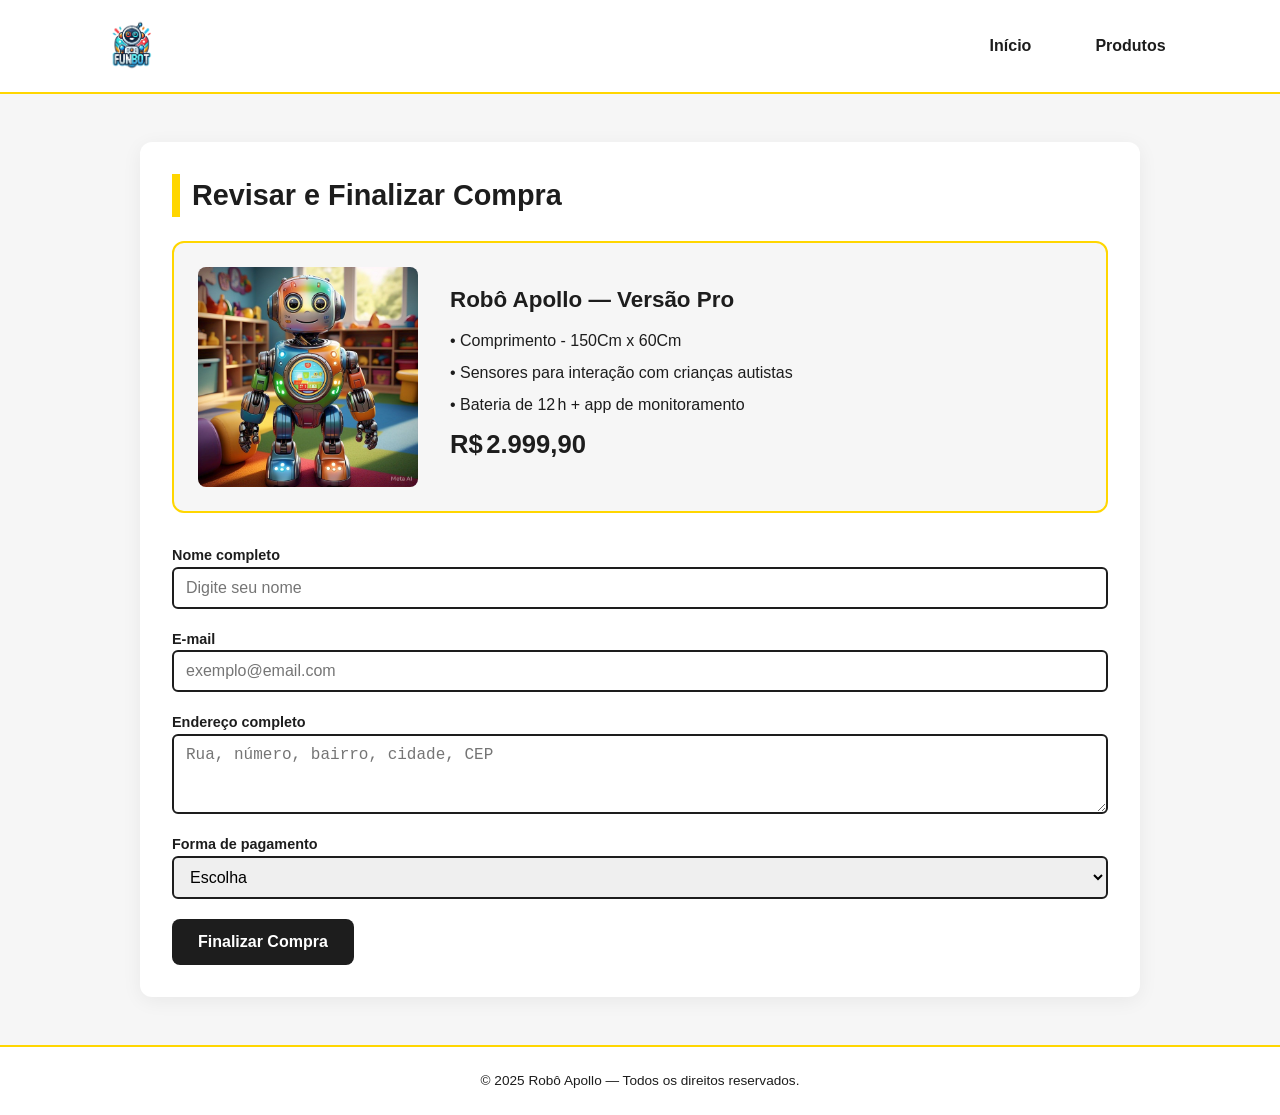
<file: compras.html>
<!DOCTYPE html>
<html lang="pt-BR">
<head>
<meta charset="UTF-8" />
<meta name="viewport" content="width=device-width, initial-scale=1.0" />
<title>Robô Apollo | Finalizar Compra</title>

<!-- CSS integrado -->
<style>
    :root {
        --yellow: #ffd600;
        --dark:  #1d1d1d;
        --light: #ffffff;
        --gray:  #f6f6f6;
    }

    /* Reset leve */
    *, *::before, *::after { box-sizing: border-box; margin: 0; padding: 0; }

    body {
        font-family: "Segoe UI", Tahoma, Arial, sans-serif;
        color: var(--dark);
        background: var(--gray);
        line-height: 1.5;
        display: flex;
        flex-direction: column;
        min-height: 100vh;
    }

    /* ---------- HEADER ---------- */
    header {
        background: var(--light);
        border-bottom: 2px solid var(--yellow);
        padding: 16px 8%;
        display: flex;
        justify-content: space-between;
        align-items: center;
    }

    #nav_logo {
        height: 60px;
        width: auto;
    }

    nav ul {
        list-style: none;
        display: flex;
        gap: 40px;
        font-weight: 600;
    }

    nav a {
        text-decoration: none;
        color: var(--dark);
        padding: 8px 12px;
        transition: background 0.3s, color 0.3s;
        border-radius: 4px;
    }

    nav a:hover {
        background: var(--yellow);
    }

    /* ---------- MAIN ---------- */
    main {
        flex: 1;
        max-width: 1000px;
        width: 90%;
        margin: 48px auto;
        background: var(--light);
        border-radius: 12px;
        box-shadow: 0 4px 20px rgba(0,0,0,0.06);
        padding: 32px;
    }

    h1 {
        font-size: 1.8rem;
        margin-bottom: 24px;
        border-left: 8px solid var(--yellow);
        padding-left: 12px;
    }

    /* ---------- PRODUTO ---------- */
    .product-summary {
        display: flex;
        gap: 32px;
        align-items: center;
        border: 2px solid var(--yellow);
        border-radius: 12px;
        padding: 24px;
        margin-bottom: 32px;
        background: var(--gray);
    }

    .product-summary img {
        max-width: 220px;
        width: 100%;
        border-radius: 8px;
    }

    .product-info h2 { font-size: 1.4rem; margin-bottom: 12px; }
    .product-info p  { margin-bottom: 8px; }
    .price {
        font-size: 1.6rem;
        font-weight: bold;
        color: var(--dark);
    }

    /* ---------- FORMULÁRIO ---------- */
    form {
        display: grid;
        gap: 20px;
    }

    form label {
        display: flex;
        flex-direction: column;
        font-weight: 600;
        font-size: 0.9rem;
    }

    form input, form textarea, form select {
        padding: 10px 12px;
        border: 2px solid var(--dark);
        border-radius: 6px;
        font-size: 1rem;
    }

    form textarea { resize: vertical; min-height: 80px; }

    .btn-primary {
        background: var(--dark);
        color: var(--light);
        border: none;
        padding: 14px 26px;
        font-size: 1rem;
        font-weight: 700;
        border-radius: 8px;
        cursor: pointer;
        transition: background 0.3s, color 0.3s;
        width: fit-content;
    }
    .btn-primary:hover {
        background: var(--yellow);
        color: var(--dark);
    }

    /* ---------- FOOTER ---------- */
    footer {
        text-align: center;
        padding: 24px 0;
        background: var(--light);
        border-top: 2px solid var(--yellow);
        font-size: 0.85rem;
    }

    @media (max-width: 720px) {
        .product-summary { flex-direction: column; text-align: center; }
        nav ul        { gap: 20px; }
    }
</style>
</head>

<body>
    <!-- ========== HEADER / NAV ========== -->
    <header>
        <img src="scr/image/logo_robo.png" id="nav_logo" alt="Logo Robô Apollo" />
        <nav>
            <ul>
                <li><a href="index.html">Início</a></li>
                <li><a href="index.html#produtos">Produtos</a></li>
            </ul>
        </nav>
    </header>

    <!-- ========== MAIN CONTENT ========== -->
    <main>
        <h1>Revisar e Finalizar Compra</h1>

        <!-- Produto Selecionado -->
        <section class="product-summary">
            <img id="product-img" src="scr/image/robo 1.jpg" alt="Produto escolhido">
            <div class="product-info">
                <h2 id="product-name"></h2>
                <div id="product-desc"></div>
                <p id="product-price" class="price"></p>
            </div>
        </section>


        <!-- Formulário / Fechamento -->
        <form>
            <label>
                Nome completo
                <input type="text" placeholder="Digite seu nome" required>
            </label>

            <label>
                E‑mail
                <input type="email" placeholder="exemplo@email.com" required>
            </label>

            <label>
                Endereço completo
                <textarea placeholder="Rua, número, bairro, cidade, CEP" required></textarea>
            </label>

            <label>
                Forma de pagamento
                <select required>
                    <option value="" disabled selected>Escolha</option>
                    <option>Cartão de crédito</option>
                    <option>Pix</option>
                    <option>Boleto bancário</option>
                </select>
            </label>

            <button type="submit" class="btn-primary">Finalizar Compra</button>
        </form>
    </main>

    <!-- ========== FOOTER ========== -->
    <footer>
        &copy; 2025 Robô Apollo — Todos os direitos reservados.
    </footer>
    <script>
    // 1. lê o parâmetro ?produto=…
    const params  = new URLSearchParams(window.location.search);
    const escolha = params.get('produto');   // "junior" ou "pro"

    // 2. dados dos dois modelos
    const produtos = {
        junior: {
            nome: "Robô Apollo — Versão Junior",
            descricao: [
                "• Comprimento 100 cm × 40 cm",
                "• Interação básica e controle manual"
            ],
            preco: "R$ 1.999,90",
            imagem: "scr/image/robo 1.jpg"
        },
        pro: {
            nome: "Robô Apollo — Versão Pro",
            descricao: [
                "• Comprimento - 150Cm x 60Cm ",
                "• Sensores para interação com crianças autistas",
                "• Bateria de 12 h + app de monitoramento"
            ],
            preco: "R$ 2.999,90",
            imagem: "scr/image/robo 1.jpg"
        }
    };

    // 3. escolhe o objeto certo ou cai no Pro como padrão
    const p = produtos[escolha] || produtos.pro;

    // 4. preenche na página
    document.getElementById("product-name").textContent = p.nome;
    document.getElementById("product-price").textContent = p.preco;
    document.getElementById("product-img").src = p.imagem;

    // monta a lista de <p> para a descrição
    document.getElementById("product-desc").innerHTML =
        p.descricao.map(txt => `<p>${txt}</p>`).join("");
</script>

</body>
</html>
</file>
